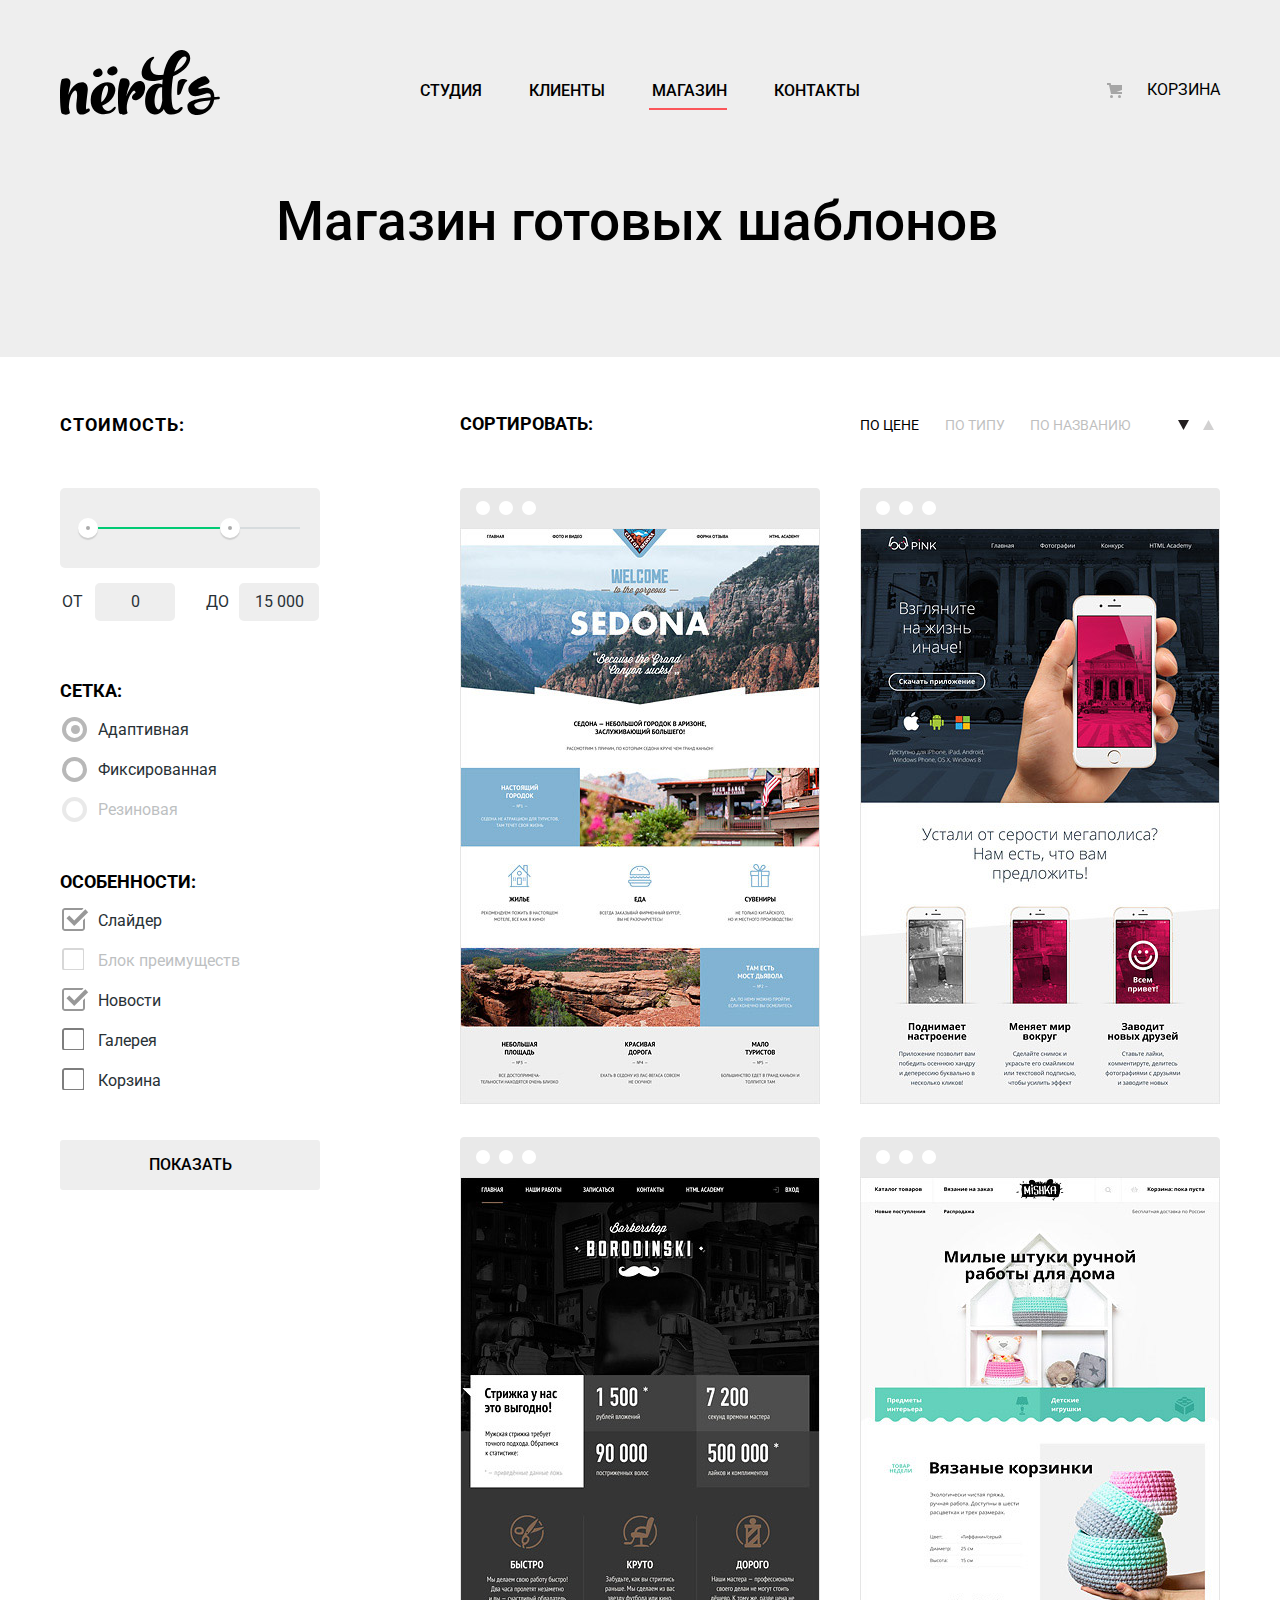
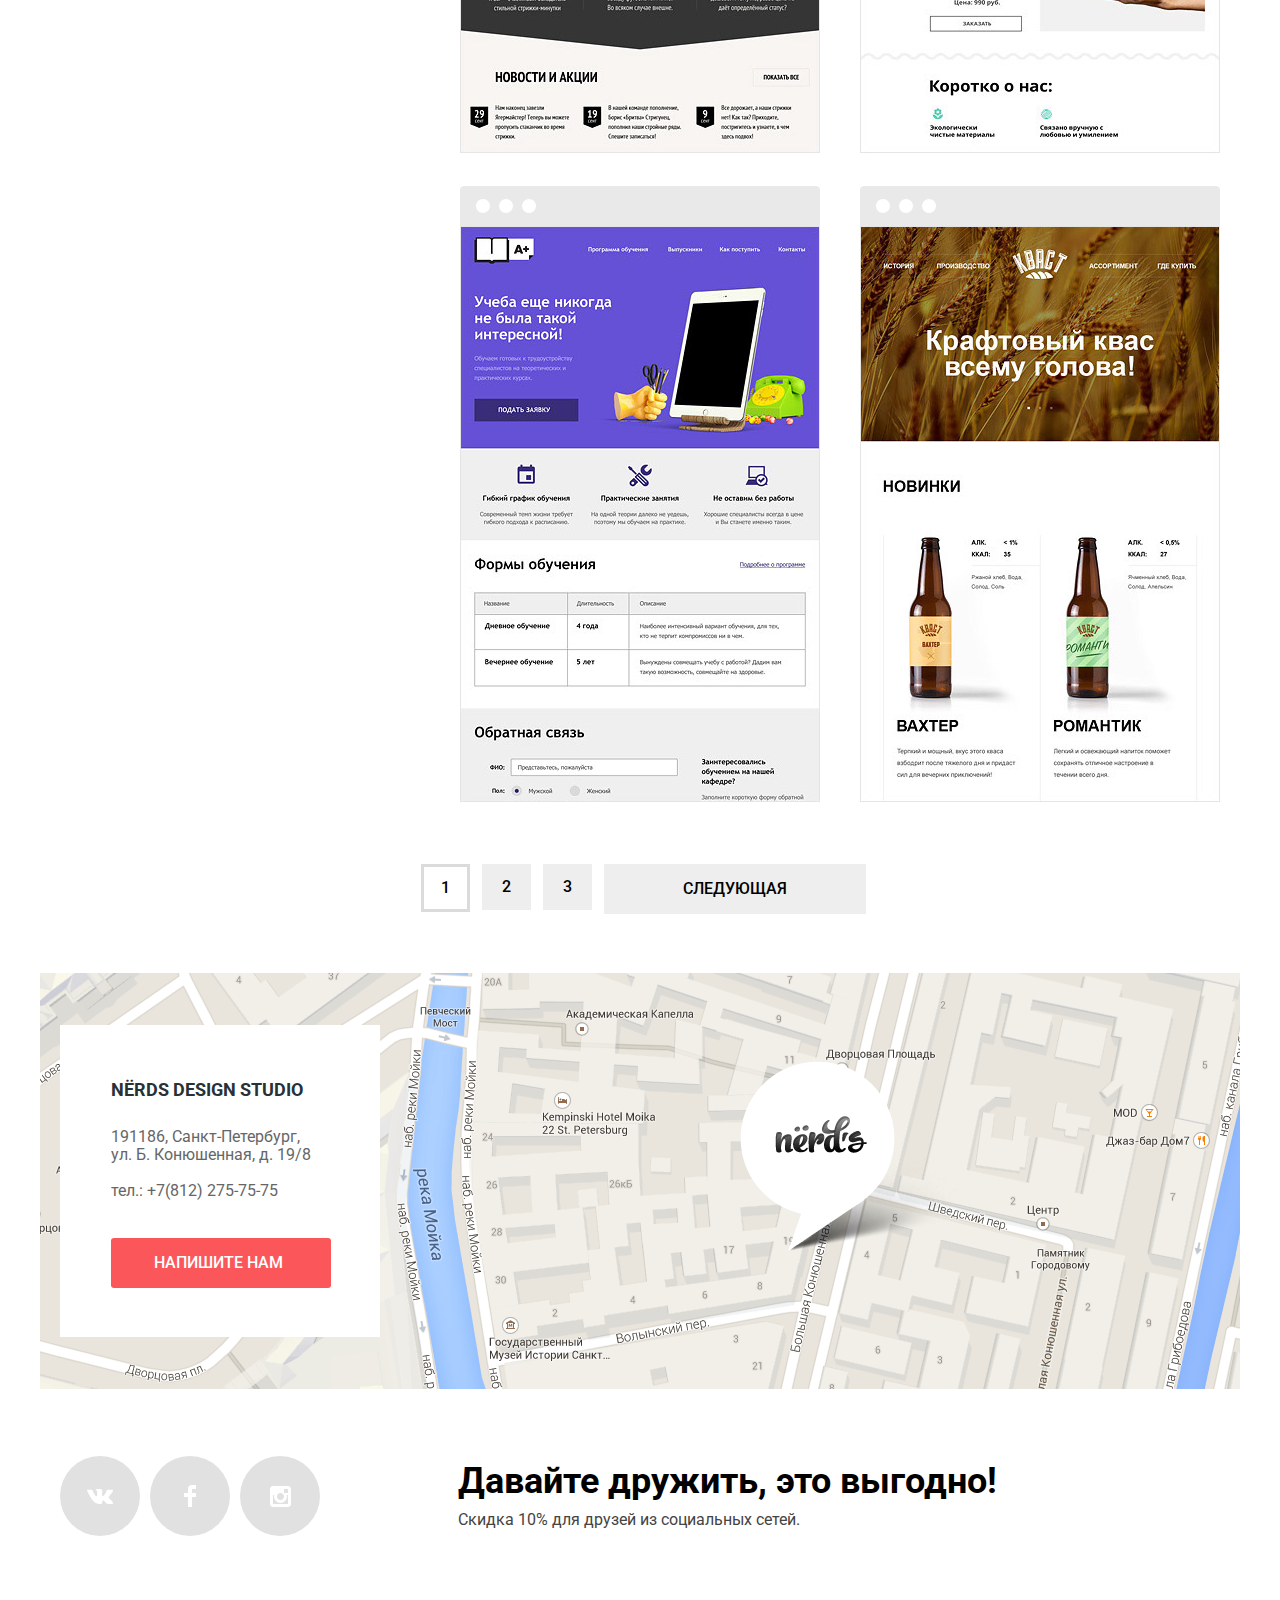
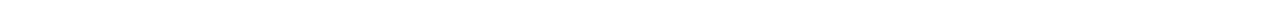
<file: catalog.html>
<!DOCTYPE html>
<html lang="ru">
<head>
  <meta charset="utf-8">
  <title>Нёрдс-Магазин</title>
  <link href="https://fonts.googleapis.com/css?family=Roboto:400,700" rel="stylesheet">
  <link href="css/normalize.css" rel="stylesheet">
  <link href="css/style-min.css" rel="stylesheet">
</head>
<body class="inner-page">
<div class="background-grey">
  <div class="container">
    <header class="main-header">
      <nav class="main-header__main-navigation">
        <a href="index.html">
          <img class="main-header__logo" src="img/nerds-logo.svg" alt="Логотип дизайн студии Нёрдс" width="160"
               height="65">
        </a>
        <ul class="main-header__site-navigation">
          <li class="site-navigation__item">
            <a class="site-navigation__a" href="index.html" tabindex="0">Студия</a>
          </li>
          <li class="site-navigation__item">
            <a class="site-navigation__a" href="#" tabindex="0">Клиенты</a>
          </li>
          <li class="site-navigation__item actual">
            <a class="site-navigation__a" href="catalog.html" tabindex="0">Магазин</a>
          </li>
          <li class="site-navigation__item">
            <a class="site-navigation__a" href="#" tabindex="0">Контакты</a>
          </li>
        </ul>
        <ul class="main-header__user-navigation">
          <li class="user-navigation__item">
            <a class="user-navigation__a" href="#" tabindex="0">Корзина</a>
          </li>
        </ul>
      </nav>
      <h1 class="inner-page__main-header__h1">Магазин готовых шаблонов</h1>
    </header>
  </div>
</div>
<main>
  <div class="inner-page__main-wrapper container">
    <section class="filters">
      <h3 class="visually-hidden">Фильтр товаров</h3>
      <form action="https://echo.htmlacademy.ru" method="get">
        <p class="filters__price">Стоимость:</p>
        <div class="filters__range-filter">
          <div class="range-controls">
            <div class="scale">
              <div class="bar"></div>
            </div>
            <div class="toggle toggle-min"></div>
            <div class="toggle toggle-max"></div>
          </div>
          <div class="price-controls">
            <label class="min-price">
              <span class="min-price__text">от</span>
              <input name="min-price" type="text" value="0"></label>
            <label class="max-price">
              <span class="max-price__text">до</span>
              <input name="max-price" type="text" value="15 000"></label>
          </div>
        </div>
        <p class="filters__net">Сетка:</p>
        <ul class="filters__net-list">
          <li class="net-list__item">
            <!--Здесь используется инпут для того,чтобы задать состояние disabled всему элементу списка, если у вас есть свой вариант и проще, то напишите мне, пожалуйста -->
            <input class="visually-hidden" type="checkbox" tabindex="-1">
            <label class="checkbox">
              <input class="visually-hidden" type="radio" name="grid" value="adaptive" checked="checked">
              <span class="checkbox-indicator"></span>
              Адаптивная
            </label>
          </li>
          <li class="net-list__item">
            <!--Здесь используется инпут для того,чтобы задать состояние disabled всему элементу списка, если у вас есть свой вариант и проще, то напишите мне, пожалуйста -->
            <input class="visually-hidden" type="checkbox" tabindex="-1">
            <label class="checkbox">
              <input class="visually-hidden" type="radio" name="grid" value="fix">
              <span class="checkbox-indicator"></span>
              Фиксированная
            </label>
          </li>
          <li class="net-list__item">
            <!--Здесь используется инпут для того,чтобы задать состояние disabled всему элементу списка, если у вас есть свой вариант и проще, то напишите мне, пожалуйста -->
            <input class="visually-hidden" type="checkbox" tabindex="-1" disabled="disabled">
            <label class="checkbox">
              <input class="visually-hidden" type="radio" name="grid" value="rubber" disabled="disabled">
              <span class="checkbox-indicator"></span>
              Резиновая
            </label>
          </li>
        </ul>
        <p class="filters__especially">Особенности:</p>
        <ul class="filters__especially-list">
          <li class="especially-list__item">
            <!--Здесь используется инпут для того,чтобы задать состояние disabled всему элементу списка, если у вас есть свой вариант и проще, то напишите мне, пожалуйста -->
            <input class="visually-hidden" type="checkbox" tabindex="-1">
            <label class="checkbox">
              <input class="visually-hidden" type="checkbox" name="slider" checked="checked">
              <span class="checkbox-indicator"></span>
              Слайдер
            </label>
          </li>
          <li class="especially-list__item">
            <!--Здесь используется инпут для того,чтобы задать состояние disabled всему элементу списка, если у вас есть свой вариант и проще, то напишите мне, пожалуйста -->
            <input class="visually-hidden" type="checkbox" tabindex="-1" disabled="disabled">
            <label class="checkbox">
              <input class="visually-hidden" type="checkbox" name="advantage" disabled="disabled">
              <span class="checkbox-indicator"></span>
              Блок преимуществ
            </label>
          </li>
          <li class="especially-list__item">
            <!--Здесь используется инпут для того,чтобы задать состояние disabled всему элементу списка, если у вас есть свой вариант и проще, то напишите мне, пожалуйста -->
            <input class="visually-hidden" type="checkbox" tabindex="-1">
            <label class="checkbox">
              <input class="visually-hidden" type="checkbox" name="news" checked="checked">
              <span class="checkbox-indicator"></span>
              Новости
            </label>
          </li>
          <li class="especially-list__item">
            <!--Здесь используется инпут для того,чтобы задать состояние disabled всему элементу списка, если у вас есть свой вариант и проще, то напишите мне, пожалуйста -->
            <input class="visually-hidden" type="checkbox" tabindex="-1">
            <label class="checkbox">
              <input class="visually-hidden" type="checkbox" name="gallery">
              <span class="checkbox-indicator"></span>
              Галерея
            </label>
          </li>
          <li class="especially-list__item">
            <!--Здесь используется инпут для того,чтобы задать состояние disabled всему элементу списка, если у вас есть свой вариант и проще, то напишите мне, пожалуйста -->
            <input class="visually-hidden" type="checkbox" tabindex="-1">
            <label class="checkbox">
              <input class="visually-hidden" type="checkbox" name="bucket">
              <span class="checkbox-indicator"></span>
              Корзина
            </label>
          </li>
        </ul>
        <button class="filters__btn btn">Показать</button>
      </form>
    </section>
    <section class="products">
      <div class="sorting-wrapper">
        <p class="sorting">Сортировать:</p>
        <div class="sorting-value-wrapper">
          <a class="by-price current" aria-label="Сортировать продукты по цене" tabindex="0">По цене</a>
          <a class="by-type" aria-label="Сортировать продукты по типу" tabindex="0">По типу</a>
          <a class="by-name" aria-label="Сортировать продукты по названию" tabindex="0">По названию</a>
        </div>
        <a class="descendingly current" href="#" aria-label="Сортировать продукты по убываюшей цене">
          <svg xmlns="http://www.w3.org/2000/svg" width="11" height="10" viewbox="0 0 11 10">
            <path fill="#231F20" d="M5.5 10L0 0h11"/>
          </svg>
        </a>
        <a class="ascendingly" href="#" aria-label="Сортировать продукты по возрастающей цене">
          <svg xmlns="http://www.w3.org/2000/svg" width="11" height="10" viewbox="0 0 11 10">
            <path fill="#231F20" d="M5.5 0L0 10h11z"/>
          </svg>
        </a>
      </div>
      <ul class="products__list">
        <li class="products__list-item">
          <a href="#">
            <img src="img/img-sedona.jpg" alt="Веб-сайт SEDONA" width="360" height="576"
                 aria-label="Информационный сайт для туристов">
          </a>
          <div class="hover__wrapper">
            <div class="hover">
              <a href="#">
                <h3 class="hover__title">Sedona</h3>
              </a>
              <p class="hover__text">Информационный сайт для туристов</p>
              <a class="hover__btn btn" href="#">9 900 руб.</a>
            </div>
          </div>
        </li>
        <li class="products__list-item">
          <a href="#">
            <img src="img/img-pink.jpg" alt="Веб-сайт PINK" width="360" height="576"
                 aria-label="Продуктовый лендинг приложения для iOS и Android">
          </a>
          <div class="hover__wrapper">
            <div class="hover">
              <a href="#">
                <h3 class="hover__title">Pink app</h3>
              </a>
              <p class="hover__text">Продуктовый лендинг приложения для iOS и Android</p>
              <a class="hover__btn btn" href="#">9 900 руб.</a>
            </div>
          </div>
        </li>
        <li class="products__list-item">
          <a href="#">
            <img src="img/img-barbershop.jpg" alt="Веб-сайт Barbershop" width="360" height="576"
                 aria-label="Сайт салона красоты. Для мужчин, да.">
          </a>
          <div class="hover__wrapper">
            <div class="hover">
              <a href="#">
                <h3 class="hover__title">Barbershop</h3>
              </a>
              <p class="hover__text">Сайт салона красоты. Для мужчин, да.</p>
              <a class="hover__btn btn" href="#">9 900 руб.</a>
            </div>
          </div>
        </li>
        <li class="products__list-item">
          <a href="#">
            <img src="img/img-mishka.jpg" alt="Веб-сайт MiSHKA" width="360" height="576"
                 aria-label="Интернет-магазин вязаных игрушек">
          </a>
          <div class="hover__wrapper">
            <div class="hover">
              <a href="#">
                <h3 class="hover__title">Mishka</h3>
              </a>
              <p class="hover__text">Интернет-магазин вязаных игрушек</p>
              <a class="hover__btn btn" href="#">9 900 руб.</a>
            </div>
          </div>
        </li>
        <li class="products__list-item">
          <a href="#">
            <img src="img/img-aplus.jpg" alt="Веб-сайт APLUS" width="360" height="576"
                 aria-label="Лендинг курсов повышения квалификации">
          </a>
          <div class="hover__wrapper">
            <div class="hover">
              <a href="#">
                <h3 class="hover__title">A plus</h3>
              </a>
              <p class="hover__text">Лендинг курсов повышения квалификации</p>
              <a class="hover__btn btn" href="#">9 900 руб.</a>
            </div>
          </div>
        </li>
        <li class="products__list-item">
          <a href="#">
            <img src="img/img-kvast.jpg" alt="Веб-сайт KVAST" width="360" height="576"
                 aria-label="Промо-сайт производителя крафтового класса">
          </a>
          <div class="hover__wrapper">
            <div class="hover">
              <a href="#">
                <h3 class="hover__title">Kvast</h3>
              </a>
              <p class="hover__text">Промо-сайт производителя крафтового класса</p>
              <a class="hover__btn btn" href="#">9 900 руб.</a>
            </div>
          </div>
        </li>
      </ul>
    </section>
  </div>
  <ul class="paggination-list">
    <li class="paggination-list__item" tabindex="0" aria-label="Первая страница магазина">
      <a class="paggination-list__item-number current">1</a>
    </li>
    <li class="paggination-list__item" tabindex="0" aria-label="Вторая страница магазина">
      <a class="paggination-list__item-number">2</a>
    </li>
    <li class="paggination-list__item" tabindex="0" aria-label="Третья страница магазина">
      <a class="paggination-list__item-number">3</a>
    </li>
    <li class="paggination-list__item" tabindex="0" aria-label="Следующая страница магазина">
      <a class="paggination-list__item-nextpage">Следующая</a>
    </li>
  </ul>
</main>
<footer class="main-footer">
  <div class="map-wrapper">
    <section class="main-footer__address">
      <h3 class="visually-hidden">Контактная информация</h3>
      <span class="main-footer__address-title">Nёrds design studio</span>
      <p class="main-footer__address-text">
        <span>191186, Санкт-Петербург,</span>
        <span>ул. Б. Конюшенная, д. 19/8</span>
        <span class="main-footer__address-phone">тел.: +7(812) 275-75-75</span>
      </p>
      <a class="main-footer__address-btn btn" href="writeus.html" tabindex="0">Напишите нам</a>
    </section>
    <iframe class="main-footer__map" src="https://yandex.ru/map-widget/v1/-/CBuuR-sj1C" width="1200"
            height="416"></iframe>
    <div class="pin-wrapeer"></div>
  </div>
  <div class="main-footer__wrapper container">
    <ul class="main-footer__social-list">
      <li class="social-list-item">
        <a class="social-button vk" href="https://www.vk.com">
          <span class="visually-hidden">Мы в Вконтакте</span>
          <svg version="1.1" id="Layer_1" xmlns="http://www.w3.org/2000/svg" xmlns:xlink="http://www.w3.org/1999/xlink"
               x="0px" y="0px" width="26px" height="15px" viewbox="0 0 26 15">
            <path
              fill="#FFFFFF"
              d="M16.138,11.51c0.956-0.309,2.18,2.04,3.483,2.939c0.978,0.681,1.727,0.534,1.727,0.534l3.473-0.05
                  c0,0,1.815-0.112,0.957-1.554c-0.071-0.12-0.503-1.069-2.585-3.022c-2.177-2.043-1.882-1.712,0.739-5.244
                  c1.597-2.153,2.236-3.468,2.036-4.028c-0.192-0.539-1.365-0.399-1.365-0.399L20.69,0.713c-0.381,0.001-0.704,0.119-0.851,0.515
                  c-0.003,0.004-0.621,1.666-1.445,3.079c-1.741,2.989-2.436,3.148-2.724,2.961c-0.661-0.433-0.494-1.737-0.494-2.664
                  c0-2.897,0.432-4.105-0.846-4.417c-0.427-0.104-0.739-0.172-1.828-0.182c-1.392-0.021-2.574,0-3.244,0.329
                  c-0.445,0.223-0.786,0.712-0.579,0.74c0.26,0.035,0.843,0.16,1.155,0.586c0.401,0.552,0.389,1.789,0.389,1.789
                  s0.229,3.411-0.54,3.834c-0.528,0.29-1.25-0.302-2.803-3.016C6.087,2.879,5.488,1.345,5.488,1.345S5.372,1.06,5.162,0.904
                  C4.912,0.719,4.562,0.66,4.562,0.66L0.848,0.684c0,0-0.558,0.016-0.763,0.262C-0.097,1.164,0.07,1.614,0.07,1.614
                  s2.909,6.881,6.203,10.347c3.02,3.182,6.452,2.971,6.452,2.971h1.555c0,0,0.469-0.054,0.709-0.312
                  c0.224-0.24,0.214-0.691,0.214-0.691S15.172,11.82,16.138,11.51z"/>
          </svg>
        </a>
      </li>
      <li class="social-list-item">
        <a class="social-button fb" href="https://www.facebook.com">
          <span class="visually-hidden">Мы в Фейсбуке</span>
          <svg xmlns="http://www.w3.org/2000/svg" width="12" height="22" viewbox="0 0 12 22">
            <path fill="#FFF" d="M12 4V0H8a4 4 0 0 0-4 4v4H0v4h4v10h4V12h4V8H8V4h4z"/>
          </svg>
        </a>
      </li>
      <li class="social-list-item">
        <a class="social-button inst" href="https://www.instagram.com">
          <span class="visually-hidden">Мы в Инстаграме</span>
          <svg xmlns="http://www.w3.org/2000/svg" width="21" height="21" viewbox="0 0 21 21">
            <path
              fill="#FFF"
              d="M18 0H3C1.35 0 0 1.35 0 3v15c0 1.65 1.35 3 3 3h15c1.65 0 3-1.35 3-3V3c0-1.65-1.35-3-3-3zm-7.5 7c1.93 0 3.5 1.57 3.5 3.5S12.43 14 10.5 14 7 12.43 7 10.5 8.57 7 10.5 7zM18 18H3V9h1.181A6.504 6.504 0 0 0 4 10.5a6.5 6.5 0 1 0 13 0 6.45 6.45 0 0 0-.181-1.5H18v9zm0-11h-4V3h4v4z"/>
          </svg>
        </a>
      </li>
    </ul>
    <div class="main-footer__text">
      <span class="main-footer__tagline">Давайте дружить, это выгодно!</span>
      <span class="main-footer__sale">Скидка 10% для друзей из социальных сетей.</span>
    </div>
  </div>
</footer>
<!--Модальное окно
================================================================================================================================================================================================================================================================================================================================================================================================================-->
<section class="modal modal-feedback">
  <h3 class="modal__title">Напишите нам:</h3>
  <form class="modal__form" action="https://echo.htmlacademy.ru" method="get">
    <p>
      <label class="modal__label" for="name-field">Ваше имя:</label>
      <input class="modal__login" name="name" id="name-field" placeholder="Имя Фамилия" autocomplete="on">
    </p>
    <p>
      <label class="modal__label" for="email-field">Ваш e-mail:</label>
      <input class="modal__email" type="email" name="email" id="email-field" placeholder="email@example.com"
             autocomplete="on">
    </p>
    <p>
      <label class="modal__label" for="text-field">Текст письма:</label>
      <textarea id="text-field" placeholder="В свободной форме"></textarea>
    </p>
    <button class="modal__btn btn">Отправить</button>
  </form>
  <button class="modal__close" type="button" aria-label="Закрыть модальное окно">Закрыть</button>
</section>
<script src="js/script-min.js"></script>
</body>
</html>
</file>
<file: css/style-min.css>
.hover,.main-footer__address,.main-footer__address-text,.main-footer__text,.products{-webkit-box-orient:vertical;-webkit-box-direction:normal}.about-us__text,.about-us__title-ul,.btn,.filters__btn,.filters__especially,.filters__net,.filters__price,.hover__title,.main-footer__address-title,.main-header__site-navigation,.paggination-list__item-nextpage,.price-controls label,.sorting-wrapper,.user-navigation__a{text-transform:uppercase}body{min-width:1060px;margin:0 auto;padding:0;font-family:Roboto,Tahoma,sans-serif;font-size:16px;line-height:24px;font-weight:400;color:#283136;background-color:#fff;-webkit-box-sizing:border-box;box-sizing:border-box}*,::after,::before{-webkit-box-sizing:inherit;box-sizing:inherit}a{text-decoration:none}img{max-width:100%;height:auto}.visually-hidden:not(:focus):not(:active),input[type=checkbox].visually-hidden,input[type=radio].visually-hidden{position:absolute;width:1px;height:1px;margin:-1px;border:0;padding:0;white-space:nowrap;-webkit-clip-path:inset(100%);clip-path:inset(100%);clip:rect(0 0 0 0);overflow:hidden}.container{max-width:1200px;margin:0 auto;padding:0 20px}.background-grey{width:100%;background-color:#eee}.main-header{margin-bottom:81px;background-color:#eee}.main-header__main-navigation{display:-webkit-box;display:-ms-flexbox;display:flex;-webkit-box-pack:justify;-ms-flex-pack:justify;justify-content:space-between;padding:50px 0 0;background-color:transparent}.main-header__logo{width:160px;height:65px}.main-header__logo:hover{opacity:.8}.main-header__logo:active{opacity:.3}.main-header__site-navigation{display:-webkit-box;display:-ms-flexbox;display:flex;-ms-flex-wrap:wrap;flex-wrap:wrap;-webkit-box-align:center;-ms-flex-align:center;align-items:center;margin:0 31px 0 0;padding:25px 0 0;width:452px;line-height:30px;font-weight:500;color:#000}.main-header__site-navigation li{position:relative;padding-bottom:15px;padding-left:3px;margin-right:44px}.main-header__site-navigation li:last-child,.main-header__site-navigation li:nth-child(4n){margin-right:0}.actual::after{content:"";position:absolute;top:32px;left:0;width:100%;height:2px;background-color:#fb565a}.main-header__user-navigation{display:-webkit-box;display:-ms-flexbox;display:flex;-webkit-box-pack:end;-ms-flex-pack:end;justify-content:flex-end;max-width:160px;margin:0;padding:25px 0 0}.user-navigation__a{position:relative;padding-left:50px;line-height:30px;color:#000}.user-navigation__a::before{content:"";position:absolute;top:3px;left:10px;min-width:15px;min-height:15px;background-image:url(../img/cart-icon.svg);background-repeat:no-repeat}.main-header__site-navigation,.main-header__user-navigation{list-style:none}.main-header__site-navigation a,.main-header__user-navigation a{color:#000}.main-header__site-navigation a:focus,.main-header__site-navigation a:hover,.main-header__user-navigation a:focus,.main-header__user-navigation a:hover{color:#fb565a}.main-header__site-navigation a:active,.main-header__user-navigation a:active{color:#bebebe}.slider{position:relative}.slider-controls{position:absolute;left:50%;bottom:95px;z-index:100;min-width:88px;height:18px;font-size:0;-webkit-transform:translateX(-50%);-ms-transform:translateX(-50%);transform:translateX(-50%)}.slider-controls label{position:relative;display:inline-block;width:18px;height:18px;margin-right:18px;padding:8px;vertical-align:top;border-radius:50%;cursor:pointer}.about-us__list-item::before,.slider-controls .active::before,.slider-controls label::after{position:absolute;content:""}.slider-controls label:last-child{margin-right:0}.slider-controls label::after{top:0;left:0;z-index:1;width:18px;height:18px;background:#fff;border-radius:50%}.slider-controls .active::before{left:50%;top:50%;z-index:2;width:8px;height:8px;margin:-4px;background-color:inherit;border:2px solid #c1c1c1;border-radius:50%}.slider-list{margin:0;padding:0;list-style:none}.slider-list__item{display:none;padding:73px 0 93px}.slider-list__item:nth-child(1){display:block;background-image:url(../img/slide1.png);background-repeat:no-repeat;background-position:99% -7px}.slider-list__item:nth-child(2){background-image:url(../img/slide2.png);background-repeat:no-repeat;background-position:100% 0}.slider-list__item:nth-child(3){background-image:url(../img/slide3.png);background-repeat:no-repeat;background-position:100% 20px}.slider-list__item h3{max-width:600px;margin:0 0 24px;font-size:55px;line-height:55px;font-weight:500}.slider-list__item p{margin:0 0 52px}.btn{padding:16px 55px;line-height:18px;font-weight:500;color:#fff;background-color:#fb565a;border-radius:3px;cursor:pointer}.btn:hover{background-color:#e74246}.btn:active{background-color:#d7373b;-webkit-box-shadow:0 3px rgba(0,0,0,.1) inset;box-shadow:0 3px rgba(0,0,0,.1) inset;color:#e37376}.slider-list__item-btn{min-width:240px}.offers__list-btn{display:block;padding:16px 40px;max-width:160px}.offers__list-item:nth-child(2) a{background-color:#00ca74}.offers__list-item:nth-child(2) a:hover{background-color:#00bc6c}.offers__list-item:nth-child(2) a:active{background-color:#00aa62;color:#37bc83}.offers__list-item:nth-child(3) a{background-color:#efc84a}.offers__list-item:nth-child(3) a:hover{background-color:#eab534}.offers__list-item:nth-child(3) a:active{background-color:#e5a722;color:#ebba52}.offers__list-img1,.offers__list-img2,.offers__list-img3{margin-bottom:25px;width:300px;height:146px}.offers__list-img1{background-image:url(../img/img-web.jpg)}.offers__list-img2{background-image:url(../img/img-app.jpg)}.offers__list-img3{background-image:url(../img/img-present.jpg)}.filters__btn{width:260px;background-color:#eee;border:none}.about-us,.clientage,.offers{border-bottom:2px solid #eee}.filters__btn:hover{color:#000;background-color:#dfdfdf}.filters__btn:active{background-color:#d5d5d5;color:rgba(0,0,0,.3);-webkit-box-shadow:inset 3px 3px 0 0 rgba(0,1,1,.1);box-shadow:inset 3px 3px 0 0 rgba(0,1,1,.1)}.offers{min-height:430px}.offers__list{display:-webkit-box;display:-ms-flexbox;display:flex;-ms-flex-wrap:wrap;flex-wrap:wrap;-webkit-box-pack:justify;-ms-flex-pack:justify;justify-content:space-between;margin:0;padding:0;width:1100px;min-height:350px;list-style:none}.offers__list-item{width:300px;margin-bottom:20px}.offers__list-item img{margin-bottom:19px}.offers__list h3{margin:0 auto;font-size:24px;line-height:30px;font-weight:700;color:#000}.offers__list-text{width:255px;max-height:50px;margin-bottom:32px;overflow:auto}.about-us{display:-webkit-box;display:-ms-flexbox;display:flex;-webkit-box-pack:justify;-ms-flex-pack:justify;justify-content:space-between;min-height:525px;padding-bottom:59px}.about-us__text,.about-us__title{display:inline-block;vertical-align:top;color:#000}.about-us__delimiter-1{width:660px}.about-us__delimiter-2{width:360px}.about-us__title{margin-top:74px;margin-bottom:17px;font-size:45px;line-height:45px;font-weight:500}.about-us__delimiter-1 .about-us__p{margin-bottom:39px}.about-us__list-item::before{top:10px;left:-36px;width:25px;height:2px;background-color:#fb565a}.about-us__list-item{position:relative;margin-top:30px}.about-us__list{margin:0;padding:0 0 0 36px;list-style:none}.about-us__list-item-text{margin:-6px 0 0}.about-us__img{margin-bottom:29px;margin-top:39px}.about-us__text{margin:0 0 31px;padding-left:16px;font-weight:700}.indicators{width:360px}.indicators__data{padding-right:20px;padding-bottom:16px;width:120px;line-height:18px}.indicators__numeric{font-size:45px;line-height:45px;font-weight:700;color:#000}.indicators__percent{font-size:25px;line-height:45px;vertical-align:30%}.clientage{min-width:1186px;min-height:182px;margin-bottom:80px}.clientage__list{display:-webkit-box;display:-ms-flexbox;display:flex;-ms-flex-wrap:wrap;flex-wrap:wrap;margin:0 auto;padding:49px 0 0;list-style:none}.clientage__list-item{position:relative;width:260px;min-height:95px;margin-right:40px;margin-bottom:23px;text-align:center}.clientage__list-item::after{content:"";position:absolute;top:10px;right:-19px;width:2px;height:52px;background-color:#eee}.main-footer,.map-wrapper{position:relative}.clientage__list-item:nth-child(4n){margin-right:0}.clientage__list-item:last-child::after,.clientage__list-item:nth-child(4n)::after{display:none}.clientage__list-item-logo1,.clientage__list-item-logo3{padding-top:12px}.clientage__list-item-logo1,.clientage__list-item-logo2,.clientage__list-item-logo3,.clientage__list-item-logo4{opacity:.2}.clientage__list-item-logo1:focus,.clientage__list-item-logo1:hover,.clientage__list-item-logo2:focus,.clientage__list-item-logo2:hover,.clientage__list-item-logo3:focus,.clientage__list-item-logo3:hover,.clientage__list-item-logo4:focus,.clientage__list-item-logo4:hover{opacity:1}.clientage__list-item-logo1:active,.clientage__list-item-logo2:active,.clientage__list-item-logo3:active,.clientage__list-item-logo4:active{opacity:.1}.map-wrapper{margin:0 auto 60px;width:1200px;min-height:416px;background-image:url(../img/map.png);background-repeat:no-repeat;background-position:top center;z-index:1}.pin-wrapeer{position:absolute;top:88px;left:700px;width:231px;height:190px;background-image:url(../img/pin.png);background-repeat:no-repeat;z-index:2}.main-footer__map{position:relative;margin:0 auto;width:1200px;background-size:cover;border:0;z-index:3}.main-footer__address{position:absolute;top:52px;left:20px;display:-webkit-box;display:-ms-flexbox;display:flex;-ms-flex-direction:column;flex-direction:column;width:320px;min-height:310px;padding:49px 51px;background-color:#fff;z-index:5}.main-footer__address-title{display:inline-block;margin-bottom:23px;margin-top:1px;vertical-align:top;font-size:18px;line-height:30px;font-weight:700}.main-footer__address-text{display:-webkit-box;display:-ms-flexbox;display:flex;-ms-flex-direction:column;flex-direction:column;margin:0;padding:0;max-width:220px;max-height:110px;line-height:18px;color:#666;overflow:auto}.main-footer__address-phone{display:inline-block;margin-top:18px;margin-bottom:38px;vertical-align:top}.main-footer__address-btn{padding:16px 43px;min-width:220px;text-transform:uppercase}.main-footer__social-list{display:-webkit-box;display:-ms-flexbox;display:flex;-ms-flex-wrap:wrap;flex-wrap:wrap;-webkit-box-pack:justify;-ms-flex-pack:justify;justify-content:space-between;width:260px;padding:0;margin:0 138px 0 0;min-height:80px;list-style:none}.social-list-item{margin-bottom:10px}.social-button{display:-webkit-box;display:-ms-flexbox;display:flex;-ms-flex-wrap:wrap;flex-wrap:wrap;-webkit-box-pack:center;-ms-flex-pack:center;justify-content:center;-webkit-box-align:center;-ms-flex-align:center;align-items:center;width:80px;height:80px;border-radius:50%;background-color:#e1e1e1}.social-button:last-child{margin-right:0}.social-button svg{text-align:center}.socail-button:focus,.social-button:hover{background-color:#e74246}.social-button:active{background-color:#d7373b}.social-button:active path{fill:#e37376}.main-footer__wrapper{display:-webkit-box;display:-ms-flexbox;display:flex;margin-bottom:75px}.main-footer__text{display:-webkit-box;display:-ms-flexbox;display:flex;-ms-flex-direction:column;flex-direction:column;padding-top:7px}.main-footer__tagline{margin-bottom:10px;font-size:36px;line-height:36px;font-weight:700;color:#000}.main-footer__sale{line-height:22px;color:#444}@-webkit-keyframes bounce{0%{-webkit-transform:rotateY(45deg);transform:rotateY(45deg)}100%{-webkit-transform:translateY(0);transform:translateY(0)}}@keyframes bounce{0%{-webkit-transform:rotateY(45deg);transform:rotateY(45deg)}100%{-webkit-transform:translateY(0);transform:translateY(0)}}@-webkit-keyframes shake{0%,100%{-webkit-transform:translateX(0);transform:translateX(0)}10%,30%,50%,70%,90%{-webkit-transform:translateX(-10px);transform:translateX(-10px)}20%,40%,60%,80%{-webkit-transform:translateX(10px);transform:translateX(10px)}}@keyframes shake{0%,100%{-webkit-transform:translateX(0);transform:translateX(0)}10%,30%,50%,70%,90%{-webkit-transform:translateX(-10px);transform:translateX(-10px)}20%,40%,60%,80%{-webkit-transform:translateX(10px);transform:translateX(10px)}}.modal{display:-webkit-box;display:-ms-flexbox;display:flex;-ms-flex-wrap:wrap;flex-wrap:wrap;width:960px;min-height:590px;padding:71px 100px;margin-left:-480px;background-color:#fff;-webkit-box-shadow:0 20px 60px 0 rgba(0,1,1,.8);box-shadow:0 20px 60px 0 rgba(0,1,1,.8);z-index:6}.modal-feedback{position:fixed;top:113px;left:50%;display:none}.modal-show{display:block;-webkit-animation:bounce .5s;animation:bounce .5s}.modal-error{-webkit-animation:shake .5s;animation:shake .5s}.modal__form{display:-webkit-box;display:-ms-flexbox;display:flex;-ms-flex-wrap:wrap;flex-wrap:wrap;-webkit-box-pack:justify;-ms-flex-pack:justify;justify-content:space-between}.modal__title{display:block;width:100%;margin:0 0 40px;font-size:45px;line-height:45px;font-weight:700;color:#000}.modal__form p{width:360px;margin:0 0 32px;line-height:18px;font-weight:700;color:#000}.modal__form p:nth-child(3){width:100%;margin-bottom:43px}.modal__label{display:inline-block;margin-bottom:10px;vertical-align:top}.modal input{width:360px;min-height:50px;padding:14px}.modal textarea{width:760px;min-height:118px;padding:11px}.modal input,.modal textarea{border:2px solid #d7dcde;outline:0}.modal input:hover,.modal textarea:hover{border:2px solid #b4b9bb}.modal input:focus,.modal textarea:focus{border:2px solid #000}.modal__input:invalid{border:2px solid #e74246}.modal__btn{width:260px;min-height:50px;border:0}.modal__close{position:absolute;top:80px;right:87px;width:25px;height:25px;font-size:0;background-color:transparent;border:0;cursor:pointer}.modal__close::after,.modal__close::before{content:"";position:absolute;top:9px;right:0;width:25px;height:3px;background-color:#fecccd}.modal__close::before{-webkit-transform:rotate(45deg);-ms-transform:rotate(45deg);transform:rotate(45deg)}.modal__close::after{-webkit-transform:rotate(-45deg);-ms-transform:rotate(-45deg);transform:rotate(-45deg)}.modal__close:hover::after,.modal__close:hover::before{background-color:#fb565a}.modal__close:active::after,.modal__close:active::before{background-color:#fee}.inner-page .main-header{margin-bottom:49px}.inner-page .main-header__main-navigation{padding-top:50px;margin-bottom:72px}.inner-page__main-header__h1{display:block;width:750px;margin:0 0 0 216px;padding-bottom:108px;font-size:55px;line-height:55px;font-weight:500;color:#000}.inner-page__main-wrapper{display:-webkit-box;display:-ms-flexbox;display:flex}.net-list__item label,.price-controls label{display:inline-block;vertical-align:top}.filters{width:260px;margin-right:140px}.filters__range-filter{width:260px;margin-top:48px;margin-bottom:55px}.range-controls{position:relative;min-height:80px;margin-bottom:15px;padding-top:39px;padding-left:20px;padding-right:20px;background-color:#eee;border-radius:5px}.range-controls .scale{height:2px;background-color:#d7dcde}.range-controls .bar{width:70%;height:2px;background:#00ca74}.range-controls .toggle{position:absolute;top:31px;left:0;width:4px;height:4px;padding:0;background-color:#ababab;border:8px solid #fff;-webkit-box-shadow:0 2px 1px 0 #cfcfcf;box-shadow:0 2px 1px 0 #cfcfcf;border-radius:50%;-webkit-box-sizing:content-box;box-sizing:content-box;cursor:pointer}.range-controls .toggle-min{top:30px;left:18px}.range-controls .toggle-max{top:30px;left:160px}.price-controls{width:260px;font-size:0}.price-controls label{font-size:16px}.min-price__text{padding-left:2px}.min-price{margin-right:31px}.max-price__text{padding-top:5px}.price-controls input{width:80px;padding:10px 13px;margin-left:8px;font-family:Roboto,Arial,sans-serif;font-size:16px;text-align:center;color:#283136;border:none;border-radius:5px;background-color:#eee}.price-controls .max-price{text-align:right}.max-price input{margin-left:6px}.checkbox{position:relative;padding-left:38px;padding-top:2px;cursor:pointer}.net-list__item{margin:0 0 10px}.adaptive:hover,.fix:hover,.rubber:hover{color:#000}.checkbox input[type=radio]+.checkbox-indicator{position:absolute;top:-1px;left:2px;width:25px;height:25px;border:4px solid #b8b8b8;border-radius:50%}.checkbox input[type=checkbox]+.checkbox-indicator{position:absolute;top:-1px;left:2px;width:22px;height:22px;background-image:url(../img/checkbox-off.svg);opacity:.5}.checkbox input[type=checkbox]:focus+.checkbox-indicator,.checkbox input[type=radio]:focus+.checkbox-indicator{border-color:#4d4d4d;outline:dotted thin;outline:-webkit-focus-ring-color auto 5px}.checkbox input[type=radio]:hover+.checkbox-indicator{border-color:#4d4d4d}.checkbox input[type=radio]:checked+.checkbox-indicator::before{content:"";position:absolute;top:4px;left:4.5px;width:9px;height:9px;background-color:#b8b8b8;border-radius:50%}.checkbox input[type=radio]:checked:hover+.checkbox-indicator::before,.checkbox input[type=radio]:focus+.checkbox-indicator::before{content:"";position:absolute;top:4px;left:4.5px;width:9px;height:9px;background-color:#4d4d4d;border-radius:50%}.especially-list__item input[type=checkbox]:disabled+label,.net-list__item input[type=checkbox]:disabled+label{opacity:.3}.checkbox input[type=checkbox]:checked+.checkbox-indicator{position:absolute;top:-1px;left:2px;width:27px;height:27px;background-image:url(../img/checkbox-on.svg);background-repeat:no-repeat;opacity:.4}.checkbox input[type=checkbox]:hover+.checkbox-indicator{opacity:1}.filters__especially,.filters__net,.filters__price{margin:0;padding:0;font-size:18px;line-height:30px;font-weight:700;color:#000}.filters__price{padding-top:4px;letter-spacing:1px}.filters__especially,.filters__net{margin-bottom:12px}.filters__especially-list,.filters__net-list{margin:0;padding:0;list-style:none}.filters__net-list{margin-bottom:45px}.especially-list__item,.net-list__item{margin-bottom:16px}.filters__especially-list{margin-bottom:47px}.filters label{line-height:20px}.filters__btn{line-height:18px;font-weight:500;color:#000}.hover__title,.sorting{font-weight:700;color:#000}.sorting-wrapper{display:-webkit-box;display:-ms-flexbox;display:flex;-ms-flex-wrap:wrap;flex-wrap:wrap;-webkit-box-align:baseline;-ms-flex-align:baseline;align-items:baseline;min-width:760px;margin-bottom:49px}.products,.sorting-value-wrapper{display:-webkit-box;display:-ms-flexbox}.sorting-wrapper p{margin:0}.sorting{padding-top:3px;font-size:18px;line-height:30px}.sorting-value-wrapper{display:flex;-ms-flex-wrap:wrap;flex-wrap:wrap;-webkit-box-pack:justify;-ms-flex-pack:justify;justify-content:space-between;width:280px;margin-left:267px;margin-right:38px}.sorting-value-wrapper a:nth-child(3n){margin-right:0}.sorting-value-wrapper a:last-child{margin-right:9px}.by-name,.by-price,.by-type{opacity:.3;font-size:14px;line-height:18px;color:#000;cursor:pointer}.by-name,.by-type{opacity:.25}.by-name:focus,.by-name:hover,.by-price:focus,.by-price:hover,.by-type:focus,.by-type:hover{opacity:.6}.by-name:active,.by-price:active,.by-type:active,.sorting-wrapper .current{opacity:1}.ascendingly,.descendingly{display:block;width:11px;height:10px}.descendingly{margin-right:14px}.ascendingly{margin-right:5px}.ascendingly svg,.descendingly svg{opacity:.2}.current svg{opacity:1}.ascendingly svg:hover,.descendingly svg:focus,.descendingly svg:hover{opacity:.6}.ascendingly svg:active,.descendingly svg:active{opacity:1}.products{display:flex;-ms-flex-direction:column;flex-direction:column;margin-bottom:29px}.hover,.products__list{display:-webkit-box;display:-ms-flexbox}.products__list{display:flex;-ms-flex-wrap:wrap;flex-wrap:wrap;margin:0;padding:0;width:760px;list-style:none}.products__list-item{position:relative;width:360px;margin-right:40px;margin-bottom:26px;padding-top:40px}.hover,.products__list-item::before{position:absolute;left:0;width:360px}.products__list-item::before{content:url(../img/browser-icon.png);top:0;height:40px}.products__list-item:focus::before,.products__list-item:hover::before{content:url(../img/browser-hover.png);position:absolute;top:0;left:0;width:360px;height:40px}.products__list-item:nth-child(2n){margin-right:0}.hover__wrapper{display:none}.products__list-item:focus .hover__wrapper,.products__list-item:hover .hover__wrapper{display:block}.hover{top:385px;display:flex;-ms-flex-direction:column;flex-direction:column;-webkit-box-pack:center;-ms-flex-pack:center;justify-content:center;-webkit-box-align:center;-ms-flex-align:center;align-items:center;min-height:230px;height:231px;background-color:#eee}.hover__title{margin:-13px 0 15px;padding:0 3px 0 0;font-size:18px;line-height:30px}.hover__text{padding:0;margin:0 78px;width:200px;height:55px;line-height:18px;color:#666;text-align:center;overflow:auto}.hover__btn{margin-top:10px;min-width:200px}.paggination-list{display:-webkit-box;display:-ms-flexbox;display:flex;-ms-flex-wrap:wrap;flex-wrap:wrap;margin:0 0 59px 421px;padding:0;font-weight:500;list-style:none}.paggination-list__item{margin-right:12px}.paggination-list__item:last-child{margin-right:0}.paggination-list__item-number{display:block;padding:14px 20px;background-color:#eee;line-height:18px;color:#000}.paggination-list__item-number:focus,.paggination-list__item-number:hover{background-color:#dfdfdf;color:#000}.paggination-list__item-number:active{background-color:#d5d5d5;color:#b0b0b0}.paggination-list__item-nextpage{display:block;min-width:260px;padding:16px 79px;text-align:center;background-color:#eee;line-height:18px;color:#000}.paggination-list__item-nextpage:focus,.paggination-list__item-nextpage:hover{background-color:#dfdfdf;color:#000}.paggination-list__item-nextpage:active{background-color:#d5d5d5;color:#b0b0b0}.paggination-list__item .current{padding:12px 17px;background-color:#fff;border:3px solid #dbdbdb}
</file>
